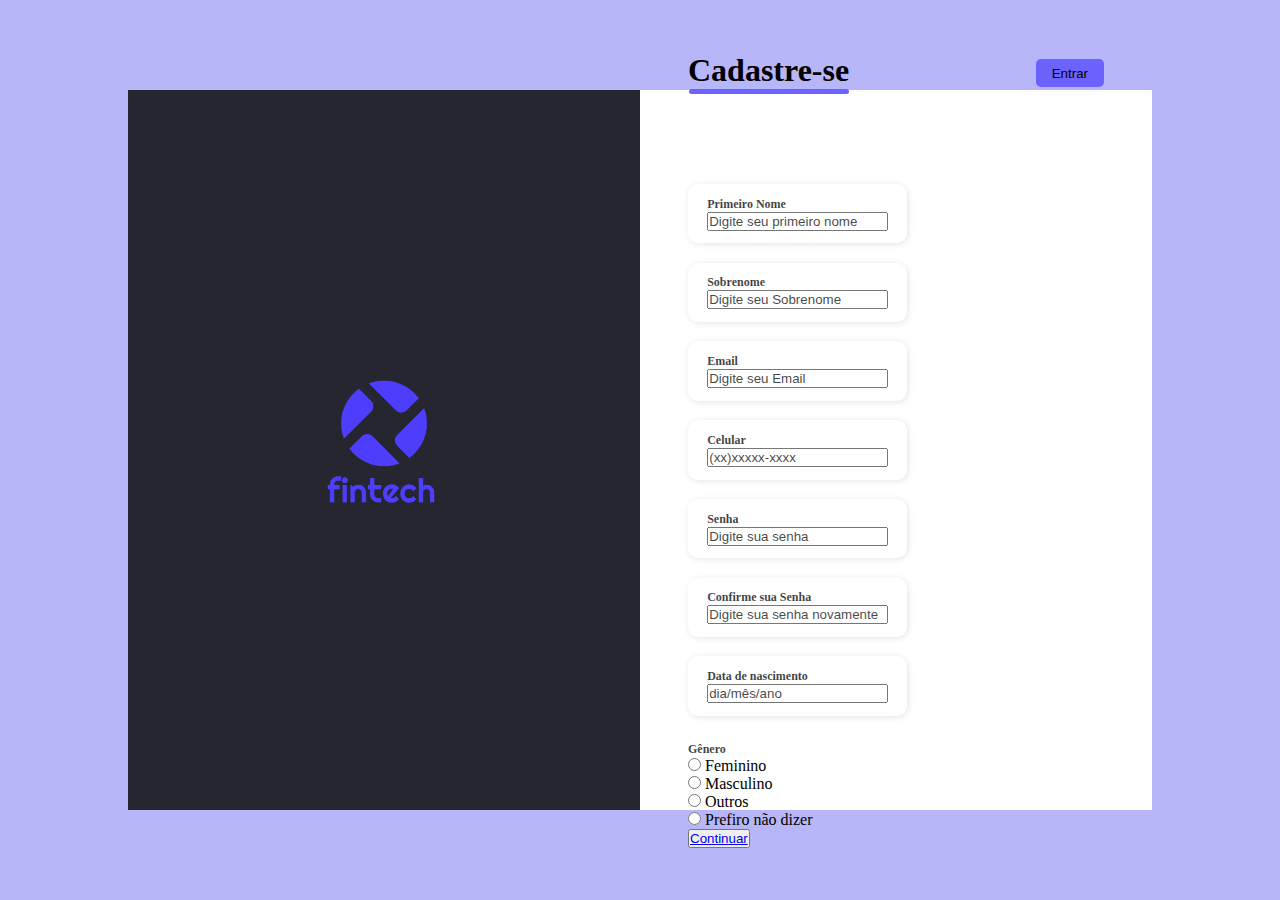
<file: cadastro.html>
<!doctype html>

<html lang="pt-br">

    <head>
        <title> Pagina de cadastro Fintech </title>
        <meta charset="utf-8">
        <meta name = "author" content="Vinicius Antonioli Shinohara">
        <meta name = "description" content= "Planejamento inteligente">
        <meta name = "keywords" content ="fintech, gerencimento,investimentos,finanças">
    </head>

    <style>
    @import url('https://fonts.googleapis.com/css2?family=Patrick+Hand&display=swap');

*{
    padding: 0;
    margin: 0;
    box-sizing: border-box;
    font-family: "Inter" sans-serif;
}

body{
    width: 100%;
    height: 100vh;
    display: flex;
    justify-content: center;
    align-items: center;
    background: #0c0ce94d;
}


.container{
    width: 80%;
    height: 80vh;
    display: flex;
    box-shadow: 5px,5px,10p rgba(0,0,0, .212);
}

.form-image{
    width: 50%;
    display: flex;
    justify-content: center;
    align-items: center;
    background-color: #0b0b0cd7;
    padding: 1rem;
}
.form-image img{
    width: 25rem;
}

.form{
    width: 50%;
    display: flex;
    justify-content: center;
    align-items: center;
    flex-direction: column;
    background-color: white;
    padding: 3rem;
}

.form-header{
    margin-bottom: 4rem;
    display: flex;
    justify-content: space-between;
}

.login-button{
    align-items: center;
    display: flex;
}

.login-button button{
    border:none;
    background-color: #6c63ff;
    padding: 0.4rem 1rem;
    border-radius: 5px;
    cursor: pointer;
}
.login-button button:hover{
    background-color: #6b63fff1;
}
.login-button button a{
    text-decoration: none;
    font-weight: 500;
    color: white;
}
.form-header h1::after{
    content: "";
    display: block;
    width: 10rem;
    height: 0.3rem;
    background-color: #6c63ff;
    margin: 0 auto;
    border-radius:  10px;
}
.input-group{
    display: flex;
    flex-wrap: wrap;
    justify-content: space-between;
    padding: 1rem 0;
}
.input-box{
    display: flex;
    flex-direction: column;
    margin-bottom: 1.1rem;
}
.input-box{
    margin: 0.6rem 0;
    padding: 0.8rem 1.2rem;
    border: none;
    border-radius: 10px;
    box-shadow: 1px 1px 6px #0000001c;
}
.input box input:hover{
    background-color: #eeeeee75;
}

.input-box input:focus-visible{
    outline: 1px solid#6c63ff;
}
.input-box label,
.gender-title h6{
    font-size: 0.75rem;
    font-weight: 600;
    color: #000000c0;
}
.input-box input::placeholder{
    color: #000000be;
}

</style>

    <body>
        <div class="container">
            <div class="form-image">
                <img src="./imagens/fintech.png" alt="Logo da Fintech">
            </div>
            <div class="form">
                <form action="#">
                    <div class="form-header">
                        <div class="title">
                            <h1>Cadastre-se</h1>
                        </div>
                        <div class="login-button">
                            <button> Entrar </button>
                        </div>
                    </div>
                    <div class="input-group">
                        <div class="input-box">
                            <label for="firstname">Primeiro Nome</label>
                            <input id="firstname"type="text" name="firstname" placeholder="Digite seu primeiro nome" required>
                        </div>

                        <div class="input-box">
                            <label for="lastname">Sobrenome</label>
                            <input id="lastname"type="text" name="lastname" placeholder="Digite seu Sobrenome" required>
                        </div>

                        <div class="input-box">
                            <label for="email">Email</label>
                            <input id="email"type="email" name="firstname" placeholder="Digite seu Email" required>
                        </div>

                        <div class="input-box">
                            <label for="number">Celular</label>
                            <input id="number"type="tell" name="firstname" placeholder="(xx)xxxxx-xxxx" required>
                        </div>

                        <div class="input-box">
                            <label for="password">Senha</label>
                            <input id="password"type="password" name="password" placeholder="Digite sua senha" required>
                        </div>

                        <div class="input-box">
                            <label for="Confirmpassword">Confirme sua Senha</label>
                            <input id="Confirmpassword"type="password" name="Confirmpassword" placeholder="Digite sua senha novamente" required>
                        </div> 

                        <div class="input-box">
                            <label for="data">Data de nascimento</label>
                            <input id="data"type="data" name="dataNasc "placeholder="dia/mês/ano"required>
                        </div>
                    </div>

                    <div class="gender-inputs">
                        <div class="gender-title">
                            <h6>Gênero</h6>
                        </div>

                        <div class="gender-group">
                            <div class="gender-input">
                                <input type="radio" id="female" name="gender">
                                <label for="female">Feminino</label>
                            </div>

                            <div class="gender-input">
                                <input type="radio" id="male" name="gender">
                                <label for="male">Masculino</label>
                            </div>

                            <div class="gender-input">
                                <input type="radio" id="others" name="gender">
                                <label for="others">Outros</label>
                            </div>
                            <div class="gender-input">
                                <input type="radio" id="none" name="gender">
                                <label for="none">Prefiro não dizer</label>
                            </div>
                        </div>
                    </div>

                    <div class="continue-button">
                        <button><a href="#">Continuar</a></button>
                    </div>
                </form>
            </div>
        </div>
    </body>

</html>
</file>
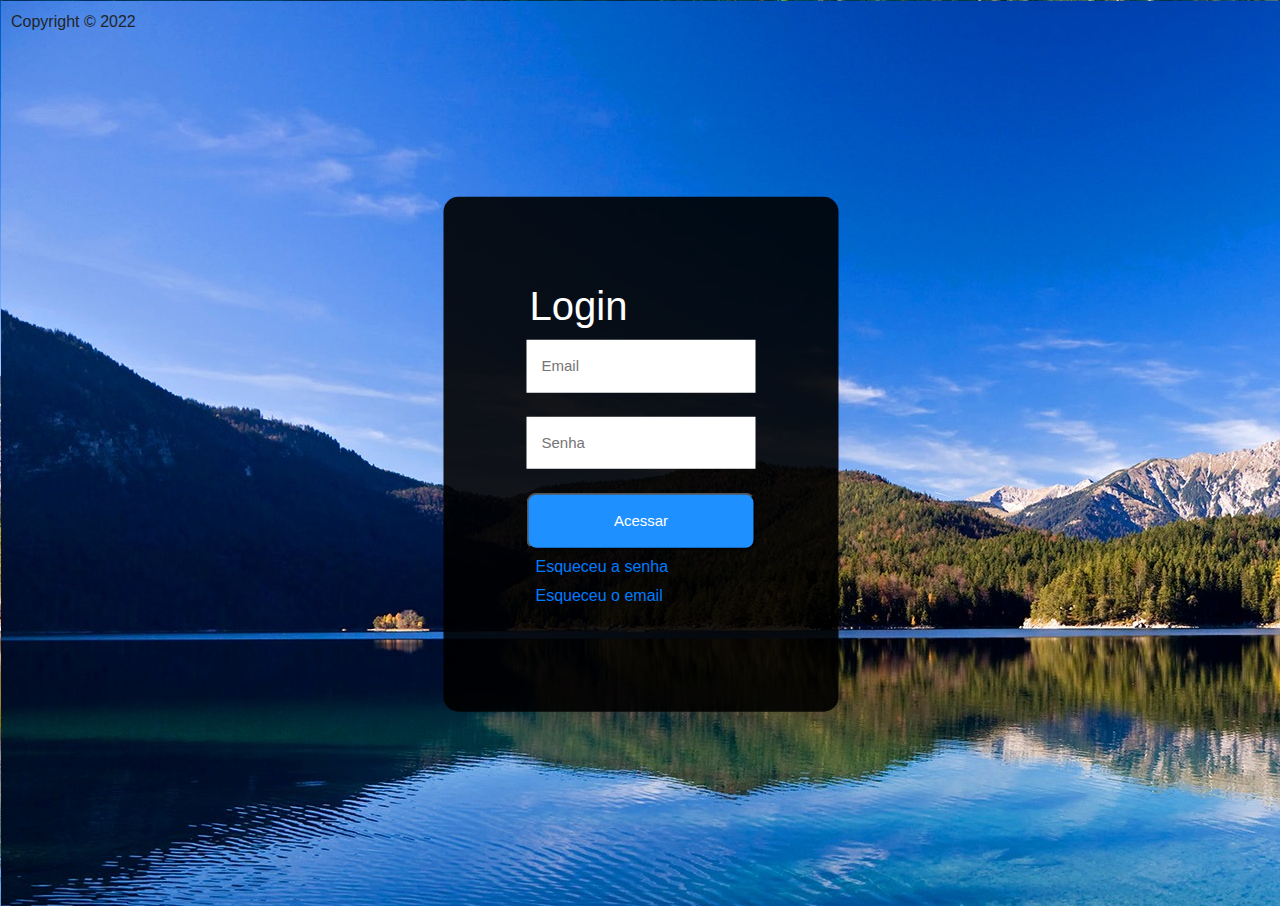
<file: login.html>
<!doctype html>

<html lang="pt-br">

    <head>
        <title> Tela de Login </title>
        <meta charset="utf-8">
        <meta name = "author" content="Vinicius Antonioli Shinohara">
        <meta name = "description" content= "Planejamento inteligente">
        <meta name = "keywords" content ="fintech, gerencimento,investimentos,finanças">
        <link rel="stylesheet" href ="bootstrap-4.1.3-dist/css/bootstrap.min.css"> 
        <link rel = "stylesheet" href="css/estilo.css">
        <style>
            body{
                font-family: Arial, Helvetica, sans-serif;
                background-image:url(./imagens/paisagem.fintech15.jpg);
            }
            div{
                background-color: rgba(0,0,0,0.9);
                position: absolute;
                top: 50%;
                left: 50%;
                transform: translate(-50%,-50%);
                padding: 80px;
                border-radius: 15px;
                color: white;
            }
            input{
                padding: 15px;
                border: none;
                outline: none;
                font-size: 15px;
            }
            button{
                background-color: dodgerblue;
                font-size: 15px;
                border-radius: 10px;
                padding: 15px;
                width: 100%;
                color:white
                
            }
            button:hover{
                background-color: deepskyblue;
                cursor: pointer;
            }
            ul{
                width: auto;
            }
            
        </style>
    </head>

    <body>
        <div>
            <form action="index.html" method="get">
            <h1>Login</h1>
            <input type="email" placeholder="Email" name="email">
            <br><br>
            <input type="password" placeholder="Senha" name="senha">
            <br><br>
            <button>Acessar</button>
            <ul>
                <li> <a href="#"> Esqueceu a senha </a></li>
                <li> <a href="#"> Esqueceu o email </a></li>
            </ul>

            </form>
        </div>





    </body>

       

        <footer>
            <p> Copyright &copy; 2022</p>
        </footer>



   















</html>
</file>
<file: css/estilo.css>
*{
    margin: 1px;
    padding: 2px;
    box-sizing: border-box;
    text-decoration: none;
    list-style: none;
}


body{
    background: rgb(16, 22, 34);

}


.subtitulo{
    background-image: linear-gradient(to left,rgb(8, 27, 12),rgb(91, 114, 101),rgb(56, 51, 51));
    background-size: 400% 100%;
    animation: degrade 10s infinite alternate;
}

@keyframes degrade{
    0%{
        background-position-x: 0%;
    }
    100%{
        background-position-x: 100%;
    }
}

.hero-content{
    text-align: center;
    color: white;
    margin-top: -70px;
}



.hero-content h1{
    text-transform: uppercase;
    font-size: 36px;
    text-shadow: 3px 3px 3px rgb(31, 10, 10);
}

.menu ul{
    margin: 0px;
    background-color:rgb(16, 22, 34) ;
    list-style: none;
}

.menu ul li{   
    display: inline;
    color: white;
}

.menu ul li a{
    padding: 5px;
    display: inline-block;
    color: greenyellow;
    border: solid greenyellow;
    border-radius: 10px;

}

.subtitulo{
    color:rgb(255, 255, 255);
    padding: 20px 0 0 300px;
    border-radius: 800px;
    border:solid 1px white;
    
}
.subtitulo span{
    color:greenyellow;
}
.celular{
    padding: 30px 0 0 1200px;
    height: 800px;
}


.text{
    padding: 100px 0 0 1300px;
}



.title{
    margin: 0.6rem 0;
    color:rgb(84, 216, 95);
    padding: 0.8rem 1.2rem;
    border: none;
    border-radius: 10px;
    box-shadow: 2px 2px 2px 3px white;
}
.input-box{
    display: flex;
    flex-direction: column;
    margin-bottom: 1.1rem;
    flex-wrap: wrap;
}
.input-box{
    margin: 0.6rem 0;
    padding: 0.8rem 1.2rem;
    border: none;
    border-radius: 10px;
    box-shadow: 1px 1px 6px white;
    color: white;

}
.input box input:hover{
    background-color: #eeeeee75;
}

.input-box input:focus-visible{
    outline: 1px solid#6c63ff;
}

.input-group{
    font-size:15px;
    font-family: 'Lucida Sans', 'Lucida Sans Regular', 'Lucida Grande', 'Lucida Sans Unicode', Geneva, Verdana, sans-serif;
}

.container{
    width: 100%;
    height: 80vh;
    display: flex;
    box-shadow: 5px,5px,10p rgba(0,0,0, .212);
    margin: -40px;
    margin-top: 10px;
}

.form-image{
    width: 80%;
    display: flex;
    align-items: center;
    padding: 30px 0 0 -150px;
}
.form-image img{
    width: 30rem;
}

.form-image2 img{
    width: 30rem;
}

.content-section{
    background-color: rgb(41, 59, 97);
    padding: 15px;
    margin: 500px;
    margin-top: 5%;
    background-repeat: no-repeat;
    background-size: 10px;   
    width: 300px ;
}

.card{
    background-color:rgb(2, 2, 2);
}
.copy{
    color:white;

}

@media screen and (min-width:721px) and (max-width:1050px){
    body{
        display: block;
    }
}
    
.redes{
    color: white;
    padding-left:90%;
    padding: auto;
    font-size: 30px;
}


.card-group{
    background-color:white;
    font-family: Cambria, Cochin, Georgia, Times, 'Times New Roman', serif;
    min-height: 200px;
}
.card-title{
    color:white;
}

.card-text{
    color: white;
}



main{
    min-height: 200px;
}

.form{
    padding-left: 80px;
}

body{
    position: relative;
    min-height: 100vh;
    width: 100%;
    overflow: auto;
}
</file>
